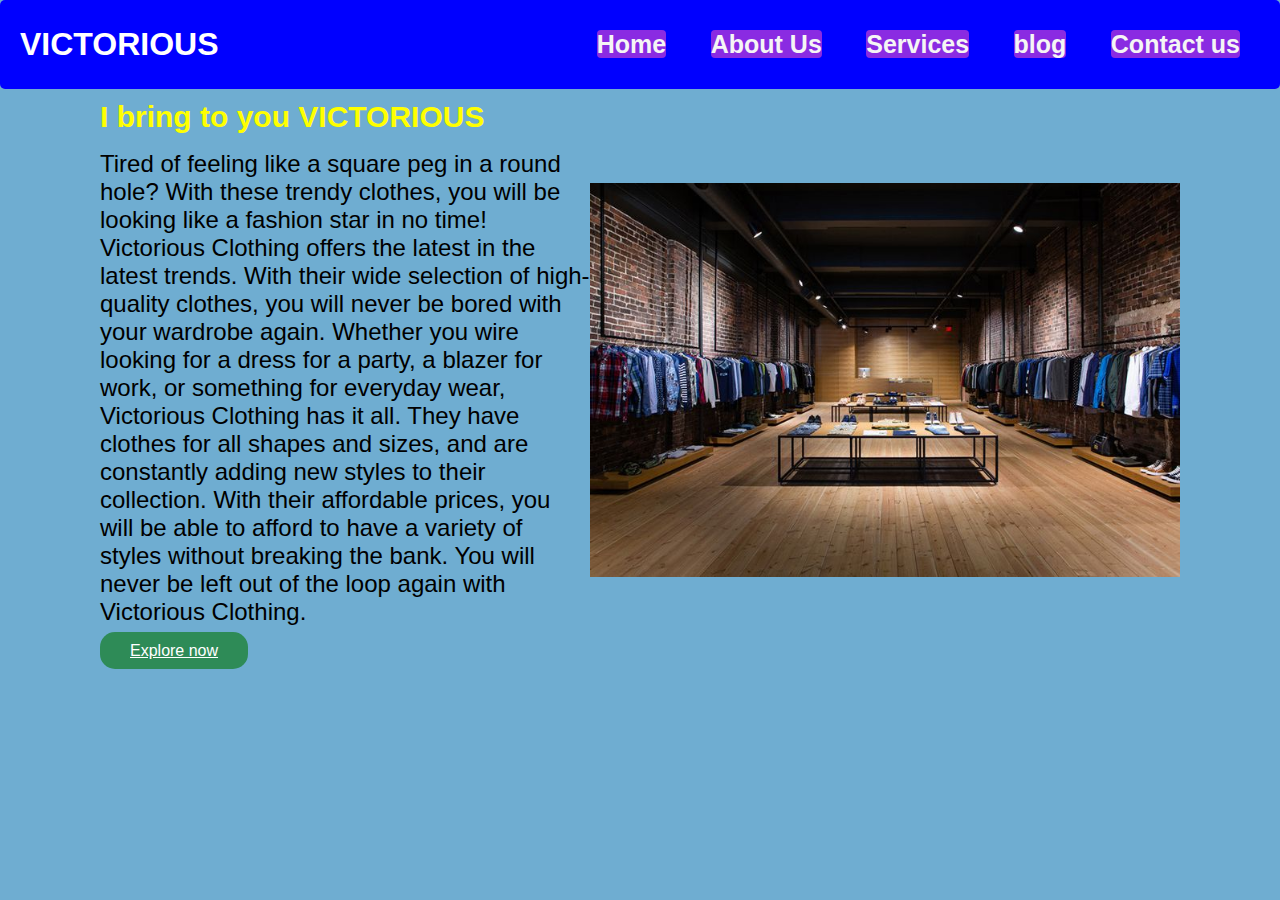
<file: index.html>
<html>   
    <head>
    <title> Group Assignment </title>
    <link rel="stylesheet" type="text/css" href="Styles.css">
    </head>
    <body>
        <div class="logo">
            <h1>VICTORIOUS</h1>
        
            <nav>
                <ul>    
                    <li><a href="index.html" > Home </a></li>
                    <li><a href="About.html"> About Us</a></li>
                    <li><a href="Services.html"> Services</a></li>
                    <li><a href="Blog.html">blog</a></li>
                    <li><a href="Contact.html">Contact us</a></li>
                </ul>      
            </nav> 
        </div>
         <div class="welcome">
            <div class="main-welcome">
                <div class="inner-welcome">
                    <div class="welcome-text">
                        <h1>I bring to you <span>VICTORIOUS</span></h1>
                        <p>Tired of feeling like a square peg in a round hole? With these trendy clothes, 
                            you will be looking like a fashion star in no time! Victorious Clothing offers the 
                            latest in the latest trends. With their wide selection of high-quality clothes, 
                            you will never be bored with your wardrobe again. Whether you wire looking for a dress 
                            for a party, a blazer for work, or something for everyday wear, Victorious Clothing 
                            has it all. They have clothes for all shapes and sizes, and are constantly adding new styles 
                            to their collection. With their affordable prices, you will be able to afford to have a variety of 
                            styles without breaking the bank. You will never be left out of the loop again with Victorious Clothing.</p>
                        <a href="About.html">Explore now</a>

                    </div>
                </div>
                <div class="iner-welcome">
                    <img src="homep.jpg" style="width: 590px;" >
                </div>
            </div>		
        </div>
        </body>


</html>
</file>
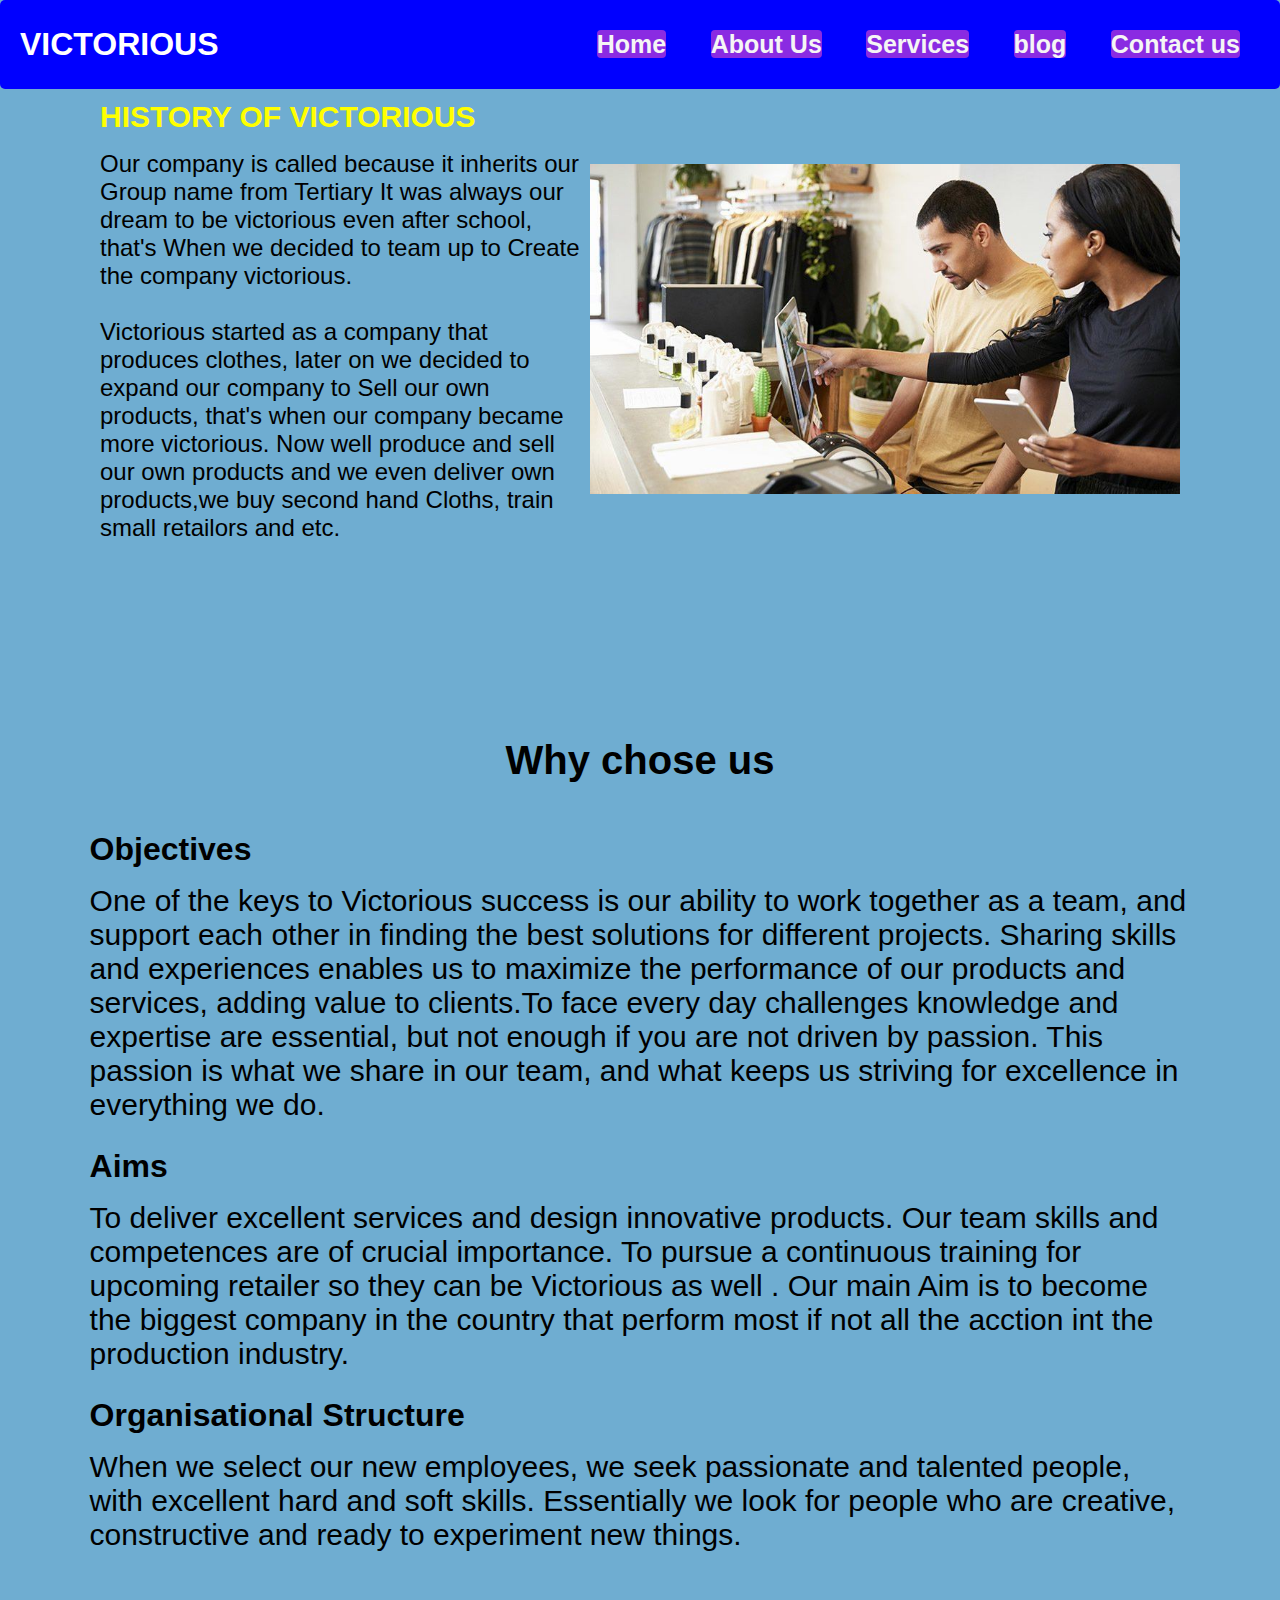
<file: About.html>
<html>   
    <head>
    <title> Group Assignment </title>
    <link rel="stylesheet" type="text/css" href="Styles.css">
    </head>
    <body>
        <div class="logo">
            <h1>VICTORIOUS</h1>
        
            <nav>
                <ul>    
                    <li><a href="index.html" > Home </a></li>
                    <li><a href="About.html"> About Us</a></li>
                    <li><a href="Services.html"> Services</a></li>
                    <li><a href="Blog.html">blog</a></li>
                    <li><a href="Contact.html">Contact us</a></li>
                </ul>      
            </nav> 
        </div>

        <div class="welcome">
            <div class="main-welcome">
                <div class="inner-welcome">
                    <div class="welcome-text">
                        <h1>HISTORY OF VICTORIOUS</h1>
                        <p>Our company is called because it inherits our Group name from Tertiary
                            It was always our dream to be victorious even after school, that's When
                            we decided to team up to Create the company victorious.<br><br>
                            
                            Victorious started as a company that produces clothes, later on we decided to
                            expand our company to Sell our own products, that's when our company became more
                            victorious. Now well produce and sell our own products and we even deliver own products,we buy second hand Cloths, 
                            train small retailors and etc. 
                        </p>			
                    </div>
                </div>
                <div class="iner-welcome">
                    <img src="training.jpeg" style="width: 590px;" >
                </div>
            </div>		
        </div>
        <div class="chose-us">
            <h1>Why chose us</h1>
            <div class="main-chose">
                <div class="inner-chose">
                    <div class="chose-icon">
                        <i class="fas fa-user"></i>
                    </div>
                    <h2>Objectives</h2>
                    <p >
                        One of the keys to Victorious success is our
                        ability to work together as a team, and support each other
                        in finding the best solutions for different projects.
                        Sharing skills and experiences enables us to
                        maximize the performance of our products and services,
                        adding value to clients.To face every day challenges knowledge 
                        and expertise are essential, but not enough if you are not driven
                        by passion. This passion is what we share in our team, and what
                        keeps us striving for excellence in everything we do.
                    </p>	
                </div>
                            <div class="inner-chose">
                    <div class="chose-icon">
                        <i class="fas fa-user"></i>
                    </div>
                    <h2>Aims</h2>
                    <p>
                        To deliver excellent services and design innovative
                        products. Our team skills and competences are of crucial
                        importance. To pursue a continuous training for upcoming
                        retailer so they can be Victorious as well . Our main Aim
                         is to become the biggest company in the country that
                         perform most if not all the acction int the production industry.  
                    </p>	
                </div>
                            <div class="inner-chose">
                    <div class="chose-icon">
                        <i class="fas fa-user"></i>
                    </div>
                    <h2>Organisational Structure</h2>
                    <p>  
                        When we select our new employees, we seek passionate
                        and talented people, with excellent hard and soft
                        skills. Essentially we look for people who are creative,
                        constructive and ready to experiment new things.
                    </p>	
                </div>
            </div>
        </div>
    
    </body>


</html>
</file>
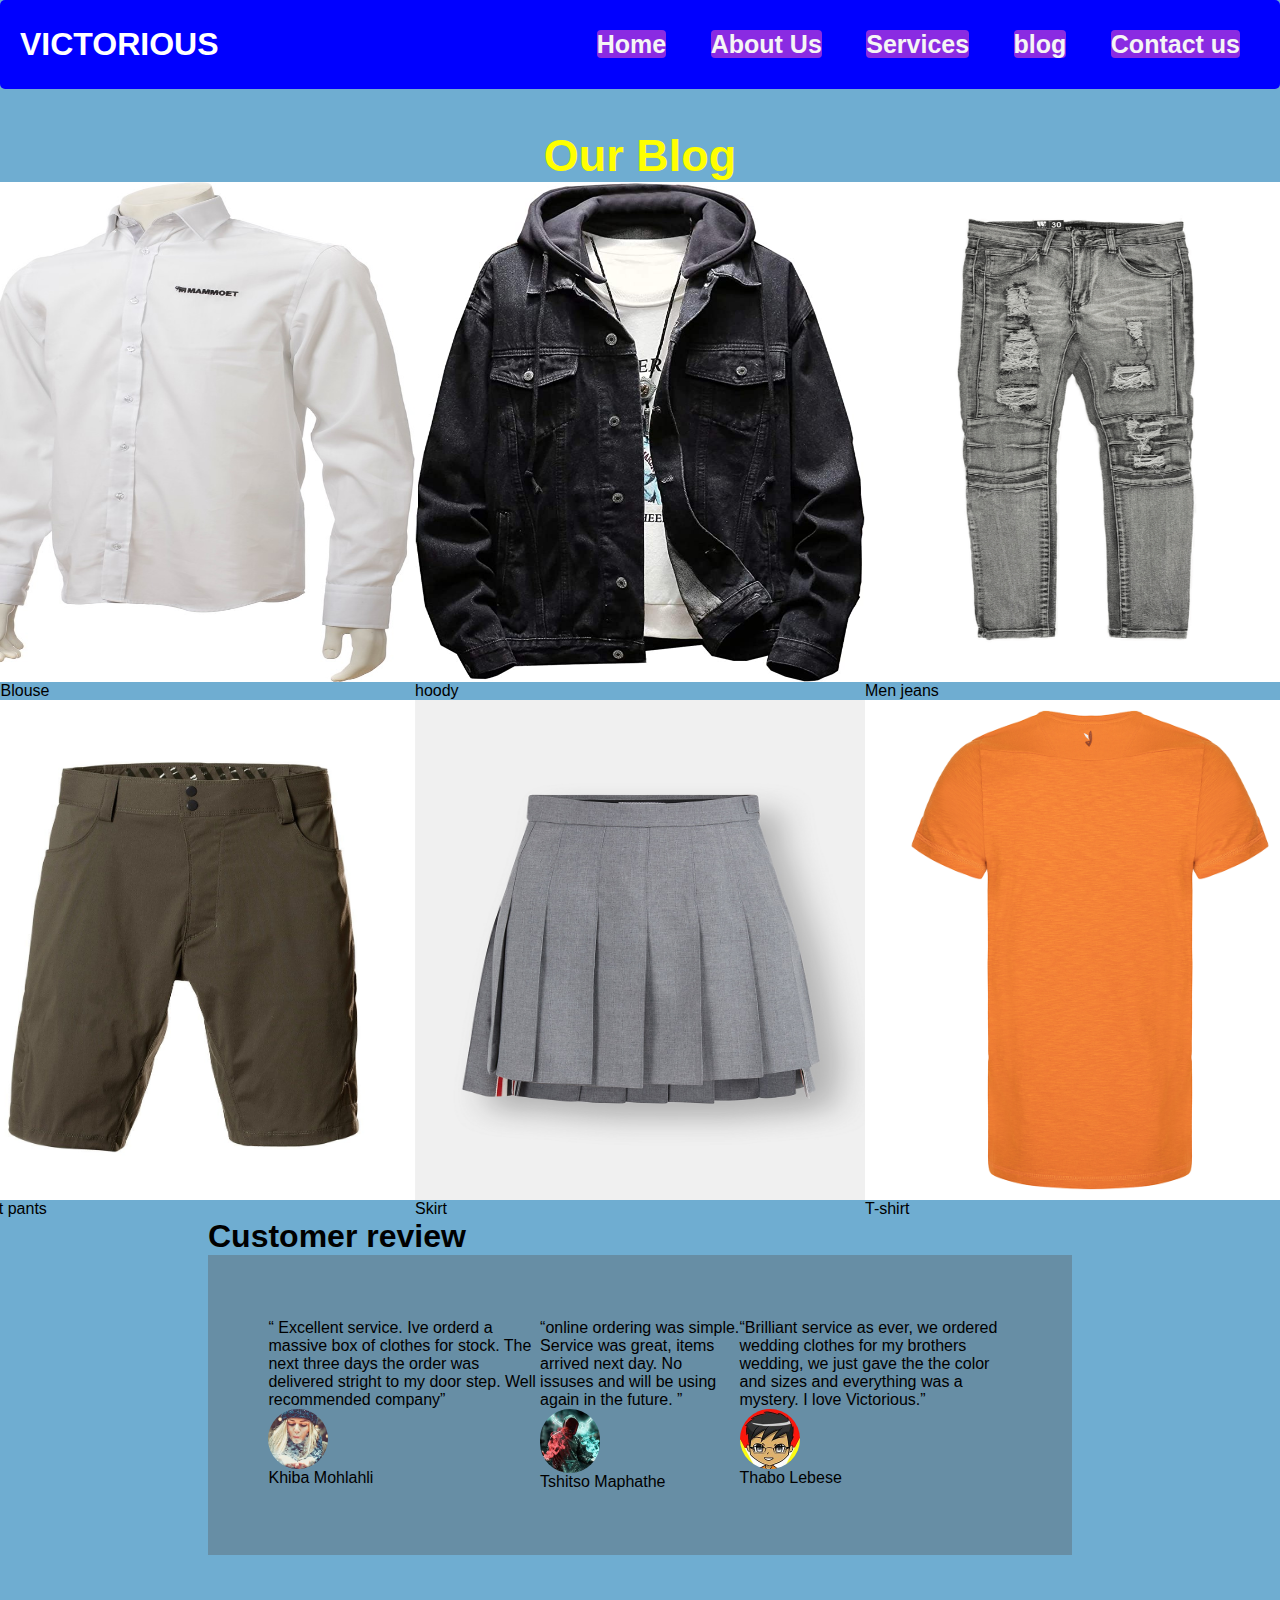
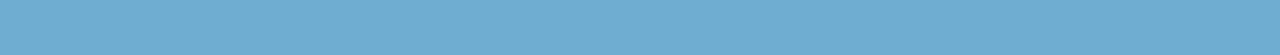
<file: Blog.html>
<html>   
    <head>
    <title> Group Assignment </title>
    <link rel="stylesheet" type="text/css" href="Styles.css">
    </head>
    <body>
        <div class="logo">
            <h1>VICTORIOUS</h1>
        
            <nav>
                <ul>    
                    <li><a href="index.html" > Home </a></li>
                    <li><a href="About.html"> About Us</a></li>
                    <li><a href="Services.html"> Services</a></li>
                    <li><a href="Blog.html">blog</a></li>
                    <li><a href="Contact.html">Contact us</a></li>
                </ul>      
            </nav> 
        </div>

        
        <div class="container">
			<div class="row">
				<div class="header">
					<h1>Our Blog</h1>	
                </div>
				<div class="content">
					<div class="cards">
						<img src="blouse.jpg">
                        <p>Men Blouse</p>
					</div>

					<div class="cards">
						<img src="hoody.jpg">
                        <p>hoody</p>
					</div>

					<div class="cards">
						<img src="jeans.gif">
                        <p>Men jeans</p>
					</div>

				</div>

                <div class="content">
					<div class="cards">
						<img src="shorts.jpg">
                        <p>Short pants</p>
					</div>

					<div class="cards">
						<img src="skirt.jpg">
                        <p>Skirt</p>
					</div>

					<div class="cards">
						<img src="tshirt.jpg">

                        <p>T-shirt</p>
					</div>
				</div>

                <h1>Customer<span> review</span></h1>

                <div class="customer-review">       
                    <div class="service">
                        <div class="inner-review">
                            <p><q> Excellent service. Ive orderd a massive box of clothes for stock. The next three days the order was delivered stright to my door step. Well recommended company</q></p>
                                <img src="download (1).jfif"><p>Khiba Mohlahli</p>
                        </div>
                    </div>
                    <div class="service">
                        <div class="inner-review">
                            <i class="fas fa-qoute-left"></i>
                            <p><q>online ordering was simple. Service was great, items arrived next day. No issuses and will be using again in the future. </q></p>
                                <img src="download.jfif"><p>Tshitso Maphathe</p>
                        </div>
                    </div>
            
                    <div class="service">
                        <div class="inner-review">
                            <i class="fas fa-qoute-left"></i>
                            <p><q>Brilliant service as ever, we ordered wedding clothes for my brothers wedding, we just gave the the color and sizes and everything was a mystery. I love Victorious.</q></p>
                                <img src="th.jfif"><p>Thabo Lebese</p>
                        </div>
                    </div>
                    </div>
                </div>
                                           















			</div>
			
		</div>





    </body>


</html>
</file>
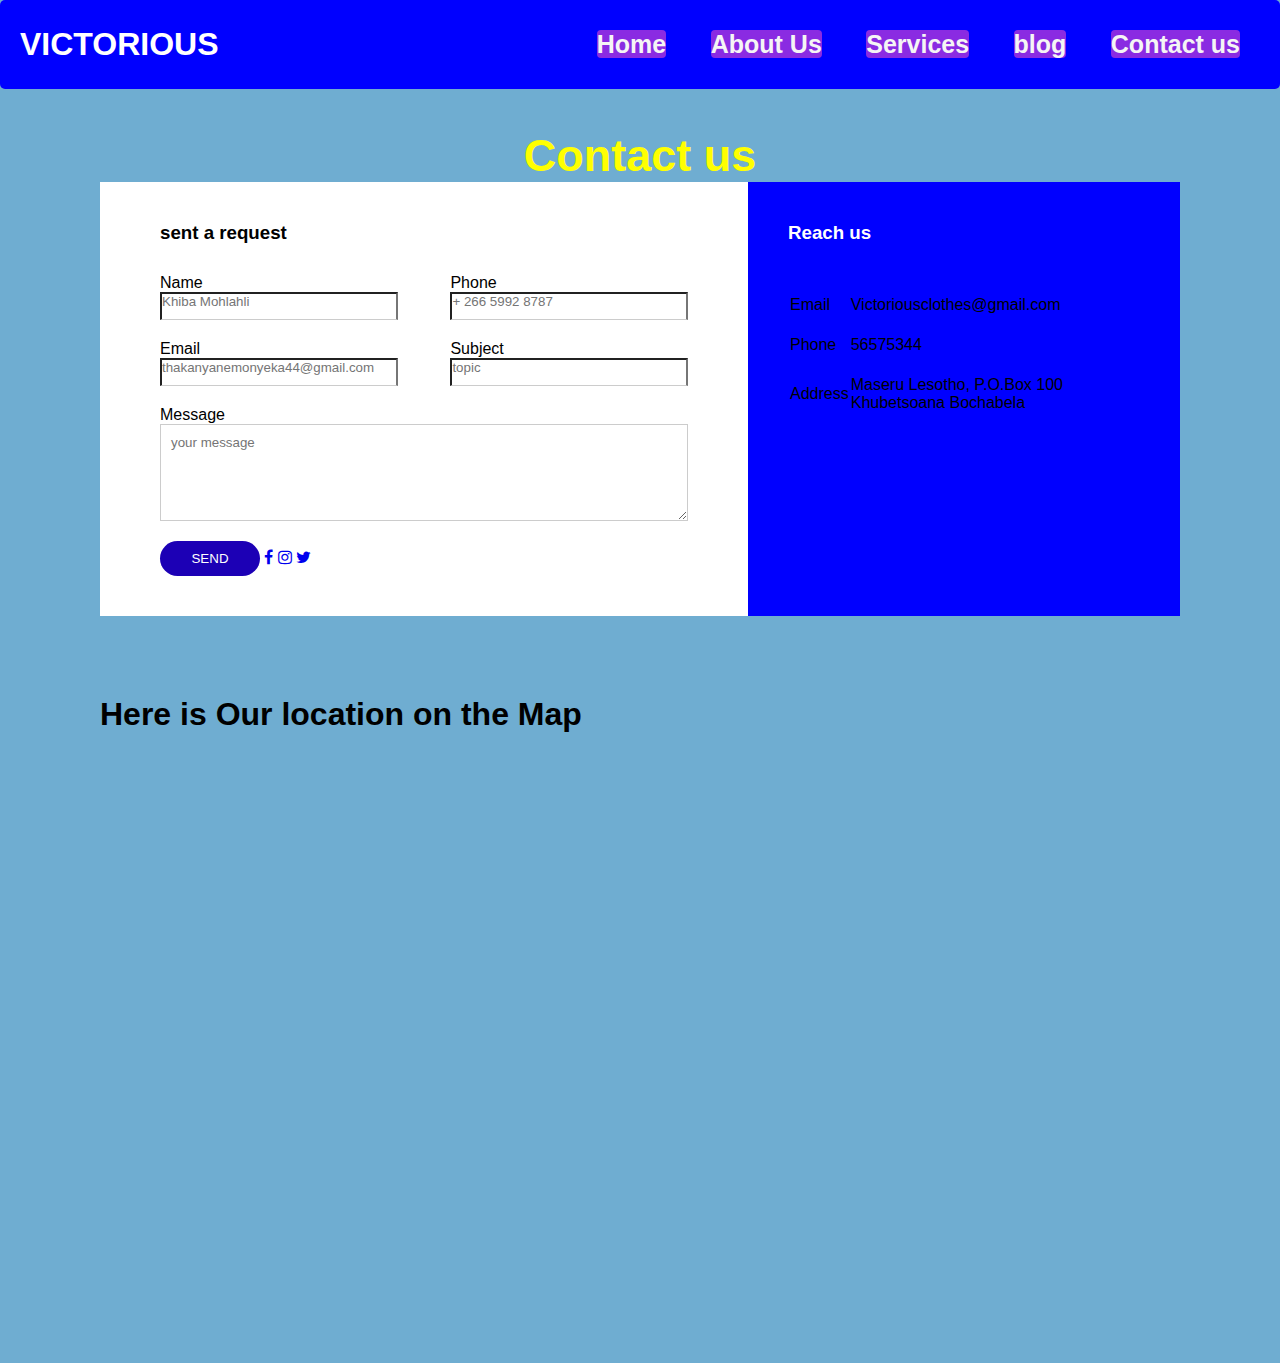
<file: Contact.html>
<html>   
    <head>
    <title> Group Assignment </title>
    <link rel="stylesheet" type="text/css" href="Styles.css">
    <link rel="stylesheet" type="text/css" href="https://stackpath.bootstrapcdn.com/font-awesome/4.7.0/css/font-awesome.min.css">
    </head>
    <body>
        <div class="logo">
            <h1>VICTORIOUS</h1>
        
            <nav>
                <ul>    
                    <li><a href="index.html" > Home </a></li>
                    <li><a href="About.html"> About Us</a></li>
                    <li><a href="Services.html"> Services</a></li>
                    <li><a href="Blog.html">blog</a></li>
                    <li><a href="Contact.html">Contact us</a></li>
                </ul>      
            </nav> 
        </div>

        <div class="container">
			<div class="row">
				<div class="header">
					<h1>Contact us</h1>	
                </div>
            
			</div>
            <div class="contact-box">    
                <div class="contact-left">
                    <h3>sent a request</h3>
                    <form>
                        <div class="input-row">
                            <div class="intput-group">
                                <label>Name</label>
                                <input type="text" placeholder="Khiba Mohlahli">
                            </div><div class="intput-group">
                                <label>Phone</label>
                                <input type="text" placeholder="+ 266 5992 8787">
                            </div>
                        </div>


                        <div class="input-row">
                           <div class="intput-group">
                                <label>Email</label>
                                <input type="text" placeholder="thakanyanemonyeka44@gmail.com">
                            </div><div class="intput-group">
                                <label>Subject</label>
                                <input type="text" placeholder="topic">
                            </div>
                        </div>


                        <label >Message</label>
                        <textarea rows="5" placeholder="your message"></textarea>

                        <button type="submit">SEND</button>

                        <a href="https://www.facebook.com/profile.php?id=100092959861641"><i class="fa fa-facebook"></i></a>
                        <a href="https://www.instagram.com/victorious_clothing1/"><i class="fa fa-instagram"></i></a>
                        <a href="https://twitter.com/Victoriousclot"><i class="fa fa-twitter"></i></a>
                    </form>
                </div>
                <div class="contact-right">
                    <h3>Reach us</h3>
                    <table>
                        <tr>
                            <td>Email</td>
                            <td>Victoriousclothes@gmail.com</td>
                        </tr>
                        <tr>
                            <td>Phone</td>
                            <td>56575344</td>
                        </tr>
                        <tr>
                            <td>Address</td>
                            <td>Maseru Lesotho, P.O.Box 100
                                Khubetsoana Bochabela
                            </td>
                        </tr>
                    </table>
                </div>
            </div>

            <H1 style="margin-top: 80px; margin-bottom: 80px;">Here is Our location on the Map</H1>
            <iframe src="https://www.google.com/maps/embed?pb=!1m18!1m12!1m3!1d3480.360662787166!2d27.52530125033699!3d-29.271737902638296!2m3!1f0!2f0!3f0!3m2!1i1024!2i768!4f13.1!3m3!1m2!1s0x1e8dca69ca696a19%3A0x8836beb25522629a!2sKhubetsoana!5e0!3m2!1sen!2sls!4v1669804365069!5m2!1sen!2sls" width="1150" height="450" style="border:0;" allowfullscreen="" loading="lazy" referrerpolicy="no-referrer-when-downgrade"></iframe>
   
        </div>

        </body>


</html>
</file>
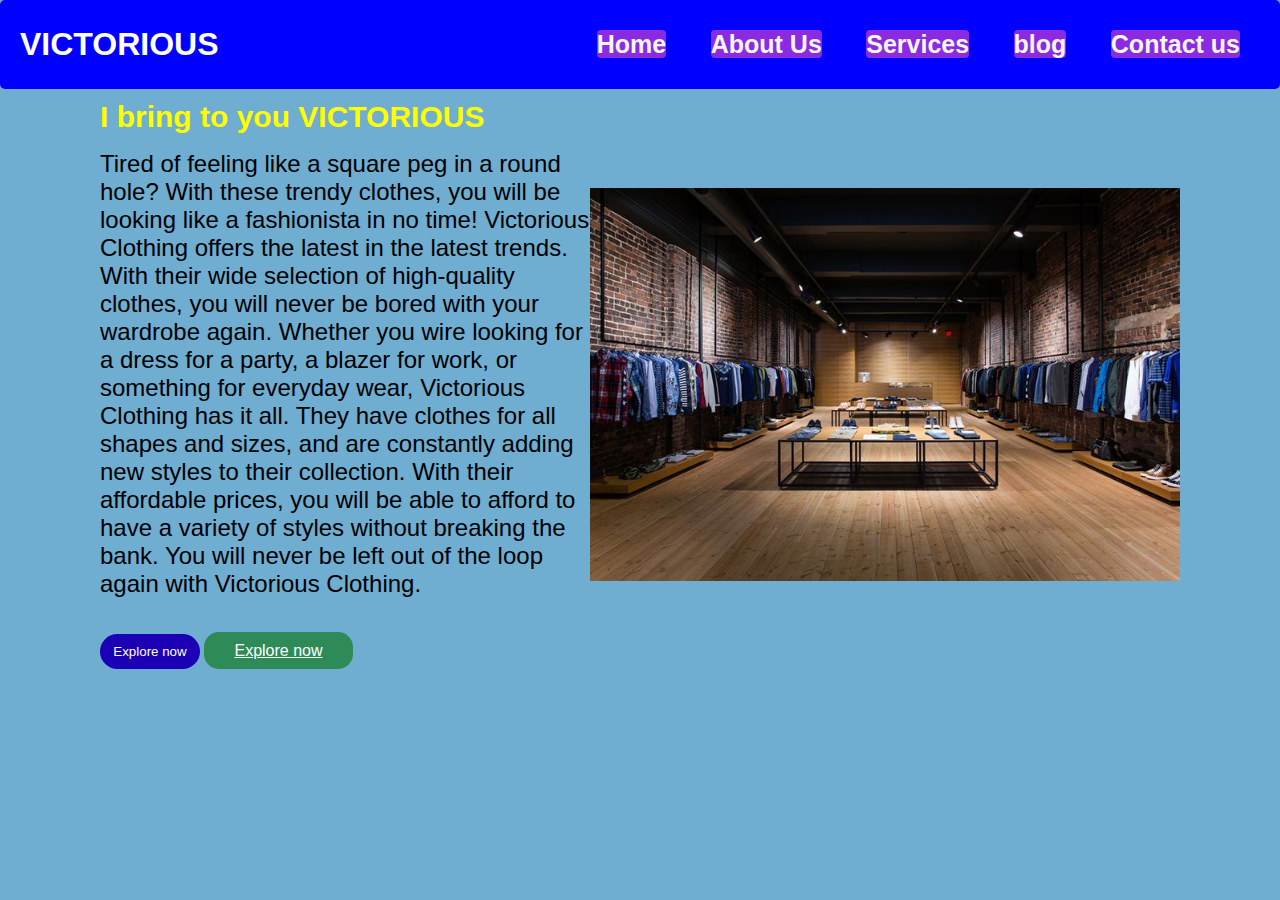
<file: Home.html>
<html>   
    <head>
    <title> Group Assignment </title>
    <link rel="stylesheet" type="text/css" href="Styles.css">
    </head>
    <body>
        <div class="logo">
            <h1>VICTORIOUS</h1>
        
            <nav>
                <ul>    
                    <li><a href="index.html" > Home </a></li>
                    <li><a href="About.html"> About Us</a></li>
                    <li><a href="Services.html"> Services</a></li>
                    <li><a href="Blog.html">blog</a></li>
                    <li><a href="Contact.html">Contact us</a></li>
                </ul>      
            </nav> 
        </div>
         <div class="welcome">
            <div class="main-welcome">
                <div class="inner-welcome">
                    <div class="welcome-text">
                        <h1>I bring to you <span>VICTORIOUS</span></h1>
                        <p>Tired of feeling like a square peg in a round hole? With these trendy clothes, 
                            you will be looking like a fashionista in no time! Victorious Clothing offers the 
                            latest in the latest trends. With their wide selection of high-quality clothes, 
                            you will never be bored with your wardrobe again. Whether you wire looking for a dress 
                            for a party, a blazer for work, or something for everyday wear, Victorious Clothing 
                            has it all. They have clothes for all shapes and sizes, and are constantly adding new styles 
                            to their collection. With their affordable prices, you will be able to afford to have a variety of 
                            styles without breaking the bank. You will never be left out of the loop again with Victorious Clothing.</p>
                        <button>Explore now</button>	
                        <a href="About.html">Explore now</a>

                    </div>
                </div>
                <div class="iner-welcome">
                    <img src="homep.jpg" style="width: 590px;" >
                </div>
            </div>		
        </div>
        </body>


</html>
</file>
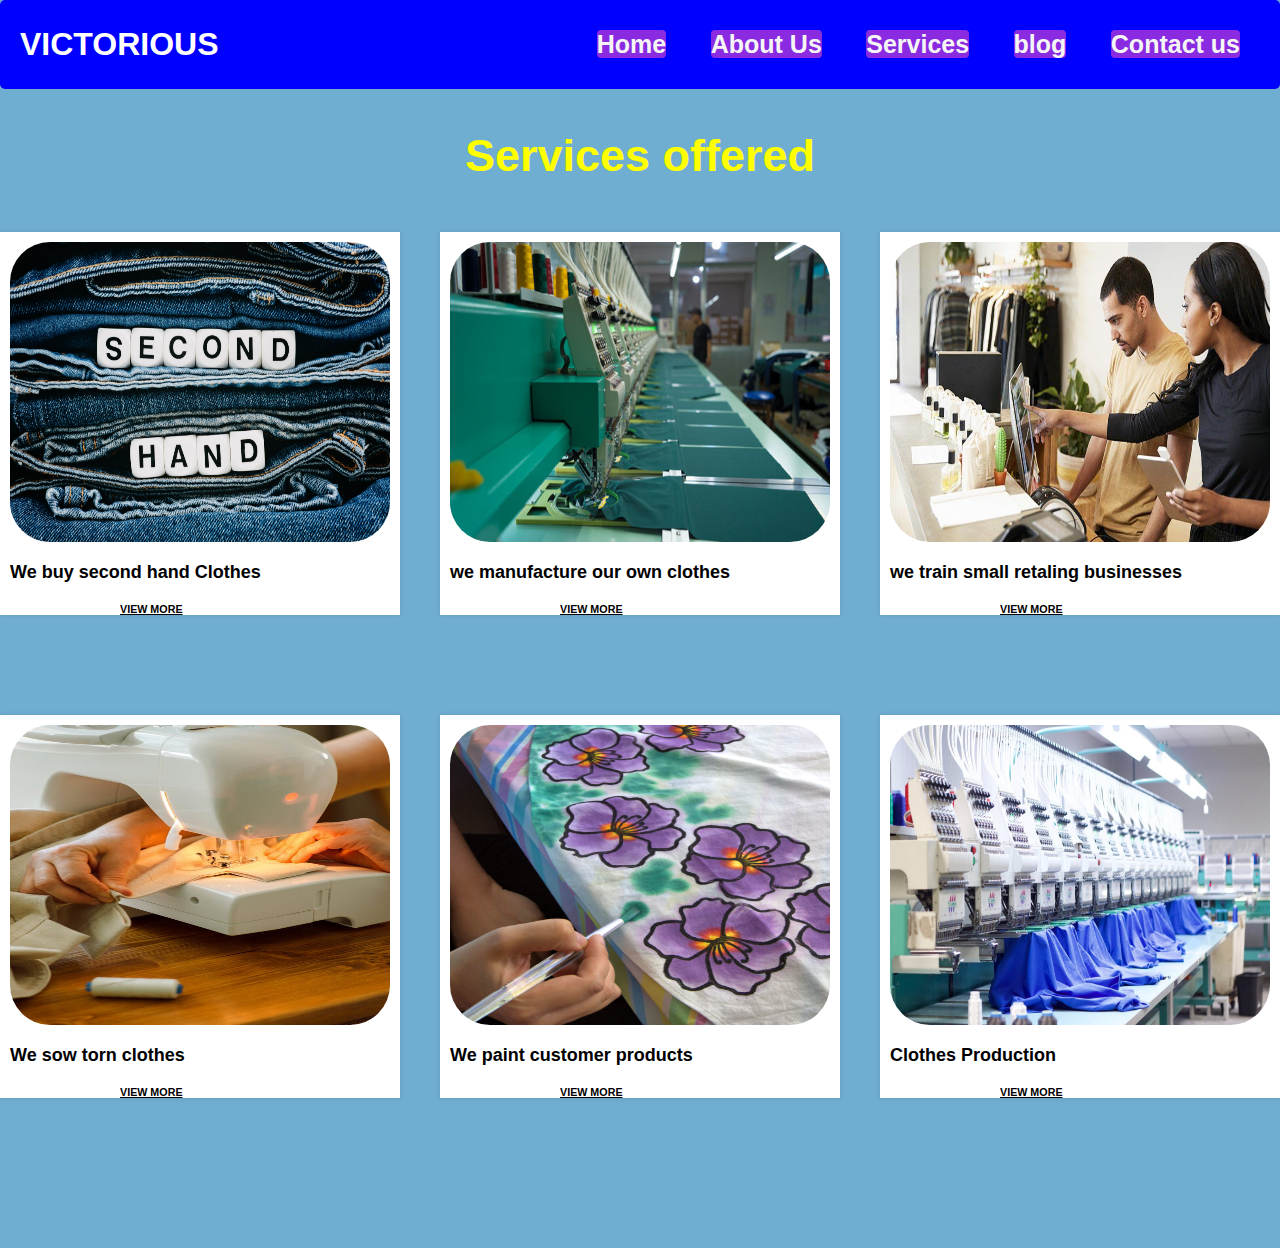
<file: Services.html>
<html>   
    <head>
    <title> Group Assignment </title>
    <link rel="stylesheet" type="text/css" href="Styles.css">
    </head>
    <body>
        <div class="logo">
            <h1>VICTORIOUS</h1>
        
            <nav>
                <ul>    
                    <li><a href="index.html" > Home </a></li>
                    <li><a href="About.html"> About Us</a></li>
                    <li><a href="Services.html"> Services</a></li>
                    <li><a href="Blog.html">blog</a></li>
                    <li><a href="Contact.html">Contact us</a></li>
                </ul>      
            </nav> 
        </div>
    </body>

    <div class="services">
        <div class="row">
            <div class="header">
                <h1>Services offered</h1>   
            </div>
            <div class="info">
                <div class="card">
                    <img src="socondhand.jpg">
                    <h4>
                        We buy second hand Clothes
                    </h4>
                    <p>
                    </p>
                    <h6 style="text-decoration: underline; margin-left: 120px;">VIEW MORE</h6>
                </div>

                <div class="card">
                    <img src="manufacturing.jpg">
                    <h4>
                        we manufacture our own clothes
                    </h4>
                    <p>
                    </p>
                    <h6 style="text-decoration: underline; margin-left: 120px;">VIEW MORE</h6>
                </div>

                <div class="card">
                    <img src="training.jpeg">
                    <h4>
                        we train small retaling businesses
                    </h4>
                    <p>
                    </p>
                    <h6 style="text-decoration: underline; margin-left: 120px;">VIEW MORE</h6>
                </div>

            </div>

            <div class="info">
                <div class="card">
                    <img src="sowing.jpg">
                    <h4>
                        We sow torn clothes 
                    </h4>
                    <p>
                    </p>
                    <h6 style="text-decoration: underline; margin-left: 120px;">VIEW MORE</h6>
                </div>

                <div class="card">
                    <img src="painting.jpg">
                    <h4>
                        We paint customer products
                    </h4>
                    <p>
                    </p>
                    <h6 style="text-decoration: underline; margin-left: 120px;">VIEW MORE</h6>
                </div>

                <div class="card">
                    <img src="manufacture.jpeg">
                    <h4>
                        Clothes Production
                    </h4>
                    <p>
                        
                    </p>
                    <h6 style="text-decoration: underline; margin-left: 120px;">VIEW MORE</h6>
                </div>

            </div>
        </div>
        
    </div>




</html>
</file>
<file: Styles.css>
*{
    margin: 0px;
    padding: 0px;
    box-sizing: border-box;
    font-family: 'Poppins', sans-serif;
}
body{
   /* background-image: url('./images/Our_BG2.jpg');*/
    background-color: rgb(111, 173, 209);
    background-size: cover;
    background-attachment: fixed ;
}
.logo{
    
    color: white;
    border-radius: 5px;
    padding: 20px;
    position: fixed;
    left: 0;
    right: 0;
    display: flex;
    justify-content: space-between;
    align-items: center;
    margin-bottom: 10px;
    background-color: blue;
}

nav{
    display: flex;
    align-items: center;
    justify-content: space-between;  
}
nav ul li{
    list-style-type: none;
    display: inline-block;
    padding: 10px 20px;
}
nav ul li a{
    color: whitesmoke;
    height: 40px;
    text-decoration: none;
    font-weight: bold;
    font-size: 25px;
    width: 105px;
    border: none;
    background-color:blueviolet;
    border-radius: 4px;
    transition: ease-out 0.3s;
}
nav ul li a:hover {
    cursor: pointer;
    color: red;
}
/*<a href="#"><img class="Logo1" src="images/MyLogoSG.png" style="width: 250px;"></a>*/

/*about pAGE*/

.welcome{
	padding: 100px;
	display: flex;
	justify-content: center;
	align-items: center;

}
.main-welcome{
	display: flex;
	justify-content: center;
	align-items: center;
}
.inner-welcome{
	flex:  45rem;
}
.welcome-text h1{
	font-size: 30px;
	color: yellow;
}
.welcome-text p{
	font-size: 1.5rem;
	padding: 1rem 0;
}
.welcome-text a{
	padding: 10px 30px;
	background: seagreen;
	color: white;
	border-radius: 15px;
}
.welcome-text a:hover{
	background: blue;
	color: white;
}
.iner-welcome img{
	width: 60px;
}
.chose-us
{
	padding: 3rem 7%;
}
.chose-us h1{
	color: black;
	font-size: 40px;
	text-align: center;
	padding: 2rem 1rem;
}
.chose-us h1 span{
	color: yellow;
}
.chose-text{
	font-size: 1.5rem;
	padding: 1rem 6rem;
	text-align: center;
}
.main-chose{
	display: flex;
	justify-content: center;
	align-items: center;
	grid-gap: 10px;
	flex-wrap: wrap;
}
.inner-chose h2{
	font-size: 2rem;
	padding: 1rem 0;
	margin-right: 50px;
}
.inner-chose p{
	font-size: 30px;
}
.inner-chose:hover{
    background: rgb(103, 142, 165);
}
/*BLOG PAGE*/

.container{
    padding: 100px;
	justify-content: center;
	align-items: center;
}
.container .row{
	width: 80%;
	margin: auto;
}
.container .row .header{
	width: 60%;
	text-align: center;
	margin: auto;
}
.container .row .header h1{
	padding-top: 30px;
	font-size: 45px;
	color: yellow;
}
.container .row .header p{
	margin-top: 15px;
	font-size: 18px;
	line-height: 1.5;
	color: #e19c30;
}
.content{
	display: flex;
	justify-content: center;
	align-items: center;
	margin: auto;
}

.content .card{
	flex: 1;
	margin: 50px 20px;
	box-shadow: 0px 0px 5px 0px rgba(0,0,0,0.1);
	background-color: #fff;
}
.content .card img{
	width: 380px;
	height: 300px;
    transition: .5s;
}

.content .cards img{
	width: 450px;
	height: 500px;
}
.content .card h4{
	margin-top: 10px;
	margin-left: 10px;
	font-size: 18px;
}
.content .card p{
	font-size: 15px;
	color: #6e6e6e;
	line-height: 1.5;
	padding: 10px;
}
.customer-review{
    padding: 4rem 7%;
    display: flex;
    background: rgb(103, 142, 165);
}
.inner-review{
    flex: 1 1 250px;
}
.inner-review img{
    width: 60px;
    border-radius: 50px;
}
/*contact*/
.contact-box{
    display: flex;
    margin: auto;
}
.contact-left{
    flex-basis: 60%;
    padding: 40px 60px;
    background: #fff;
}
.contact-right{
    flex-basis: 40%;
    padding: 40px;
    background: blue;
    color: #fff;
}
.contact-right h3{
    font-weight: 600;
    margin-bottom: 30px;
}

.contact-left h3{
    font-weight: 600;
    margin-bottom: 30px;
}
.input-row{
    display: flex;
    justify-content: space-between;
    margin-bottom: 20px;
}
.input-row .intput-group{
    flex-basis: 45%;
}
input{
    width: 100%;
    border-bottom: 1px solid #ccc;
    outline: none;
    padding-bottom :10px;
}
textarea{
    width: 100%;
    border: 1px solid #ccc;
    outline: none;
    padding: 10px;
    box-sizing: border-box;
}
button{
    background: #1c00b5;
    width: 100px;
    border: none;
    outline: none;
    color: #fff;
    height: 35px;
    border-radius: 30px;
    margin-top: 20px;
}
tr td :first-child{
    padding-right:20px ;
}
tr td{
    padding-top: 20px;
}
iframe{
    position:center;
}





/*services page*/

.services{
    padding: 100px;
	justify-content: center;
	align-items: center;
}
.services .row{
	width: 80%;
	margin: auto;
}
.services .row .header{
	width: 60%;
	text-align: center;
	margin: auto;
}
.services .row .header h1{
	padding-top: 30px;
	font-size: 45px;
	color: yellow;
}
.services .row .header p{
	margin-top: 15px;
	font-size: 18px;
	line-height: 1.5;
	color: #e19c30;
}
.info{
	display: flex;
	justify-content: center;
	align-items: center;
	margin: auto;
}

.info .card{
	flex: 1;
	margin: 50px 20px;
	box-shadow: 0px 0px 5px 0px rgba(0,0,0,0.1);
	background-color: #fff;
}
.info .card img{
	width: 380px;
	height: 300px;
    margin: 10px 10px 10px 10px;
    transition: .5s;
    border-radius: 40px;
}

.info .card h4{
	margin-top: 10px;
	margin-left: 10px;
	font-size: 18px;
}
.info .card p{
	font-size: 15px;
	color: #6e6e6e;
	line-height: 1.5;
	padding: 10px;
}
</file>
